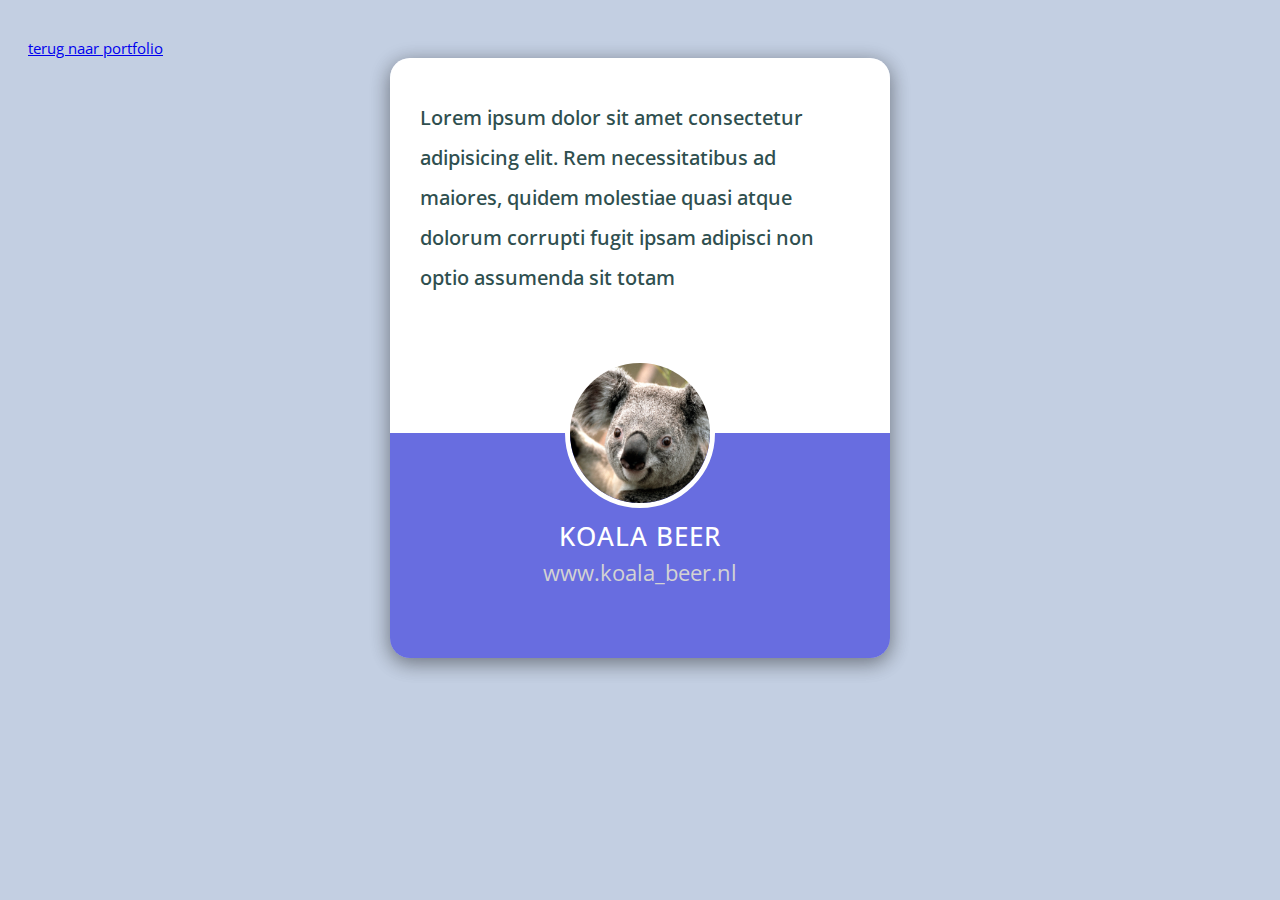
<file: Level 10-2 Portfolio Grid/koala-profiel.html>
<!DOCTYPE html>
<html lang="en">

<head>
    <meta charset="UTF-8">
    <meta http-equiv="X-UA-Compatible" content="IE=edge">
    <meta name="viewport" content="width=device-width, initial-scale=1.0">
    <title>Testimonial</title>
    <link rel="stylesheet" type="text/css" href="styles.css" />
</head>

<body>
    <div>
        <a href="index.html">terug naar portfolio</a>
    </div>
    <div class="testimonial">
        <div class="testimonial__text">
            <p>Lorem ipsum dolor sit amet consectetur adipisicing elit. Rem necessitatibus ad maiores,
                quidem molestiae
                quasi atque dolorum corrupti fugit ipsam adipisci non optio assumenda sit totam</p>
        </div>
        <div class="testimonial__image">
            <img src="koala.jpg">
        </div>
        <div class="testimonial__footer">
            <p>Koala Beer</p>
            <a href>www.koala_beer.nl</a>
        </div>

    </div>
</body>

</html>
</file>
<file: Level 10-2 Portfolio Grid/styles.css>
@import url("https://fonts.googleapis.com/css2?family=Open+Sans&display=swap");
* {
  -webkit-box-sizing: border-box;
          box-sizing: border-box;
}

body {
  background-color: #c3cfe2;
  padding: 30px 20px;
  font-family: "Open Sans", sans-serif;
  font-size: 15px;
}

.grid-portfolio {
  display: -ms-grid;
  display: grid;
  -ms-grid-columns: 320px;
      grid-template-columns: 320px;
  grid-gap: 15px;
  -webkit-box-pack: center;
      -ms-flex-pack: center;
          justify-content: center;
}

.grid-portfolio__card {
  position: relative;
  width: 320px;
  height: 384px;
}

.grid-portfolio__card:hover .grid-portfolio__card__read-more {
  opacity: 0.8;
}

.grid-portfolio__card img {
  width: 100%;
  height: 100%;
  border-radius: 5%;
  -o-object-fit: cover;
     object-fit: cover;
}

.grid-portfolio__card__read-more {
  width: 100%;
  opacity: 0;
  transition: opacity 2s;
  -moz-transition: opacity 2s;
  -webkit-transition: opacity 2s;
  -o-transition: opacity 2s;
  position: absolute;
  background: blue;
  top: 0;
  left: 0;
  border-radius: 5%;
  text-align: center;
  line-height: 384px;
}

.grid-portfolio__card__read-more a {
  border-radius: 5%;
  background-color: #fff;
  color: black;
  padding: 5px;
  text-decoration: none;
}

@media (min-width: 600px) {
  .grid-portfolio {
    -ms-grid-columns: 280px 280px;
        grid-template-columns: 280px 280px;
  }
  .grid-portfolio__card {
    width: 280px;
    height: 336px;
  }
  .grid-portfolio__card img {
    width: 280px;
    height: 336px;
  }
  .grid-portfolio__card__read-more {
    width: 280px;
    line-height: 336px;
    text-align: center;
  }
}

@media (min-width: 900px) {
  .grid-portfolio {
    -ms-grid-columns: 260px 260px 260px;
        grid-template-columns: 260px 260px 260px;
  }
  .grid-portfolio__card {
    width: 260px;
    height: 312px;
  }
  .grid-portfolio__card img {
    width: 260px;
    height: 312px;
  }
  .grid-portfolio__card__read-more {
    width: 260px;
    line-height: 312px;
    text-align: center;
  }
}

.testimonial {
  width: 500px;
  -webkit-box-shadow: 0 4px 20px 0 rgba(0, 0, 0, 0.3), 0 6px 20px 0 rgba(0, 0, 0, 0.19);
          box-shadow: 0 4px 20px 0 rgba(0, 0, 0, 0.3), 0 6px 20px 0 rgba(0, 0, 0, 0.19);
  border-radius: 20px;
  margin: auto;
}

.testimonial__text {
  height: 300px;
  background-color: #fff;
  padding: 20px 30px;
  border-radius: 20px 20px 0px 0px;
  font-weight: 550;
  color: darkslategrey;
  line-height: 2;
  font-size: 20px;
}

.testimonial__image {
  text-align: center;
  background: -webkit-gradient(linear, left top, left bottom, color-stop(50%, #fff), color-stop(50%, #686de0));
  background: linear-gradient(to bottom, #fff 50%, #686de0 50%);
}

.testimonial__image img {
  vertical-align: middle;
  width: 150px;
  height: 150px;
  border-radius: 50%;
  -o-object-fit: cover;
     object-fit: cover;
  border: 5px solid #fff;
}

.testimonial__footer {
  height: 150px;
  background-color: #686de0;
  padding: 10px 20px 30px;
  border-radius: 0px 0px 20px 20px;
  text-align: center;
}

.testimonial__footer p {
  color: #fff;
  text-transform: uppercase;
  font-size: 26px;
  margin: 0px 0px 3px 0px;
  font-weight: 500;
  letter-spacing: 1.1px;
}

.testimonial__footer a {
  text-decoration: none;
  font-size: 22px;
  color: lightgray;
}
/*# sourceMappingURL=styles.css.map */
</file>
